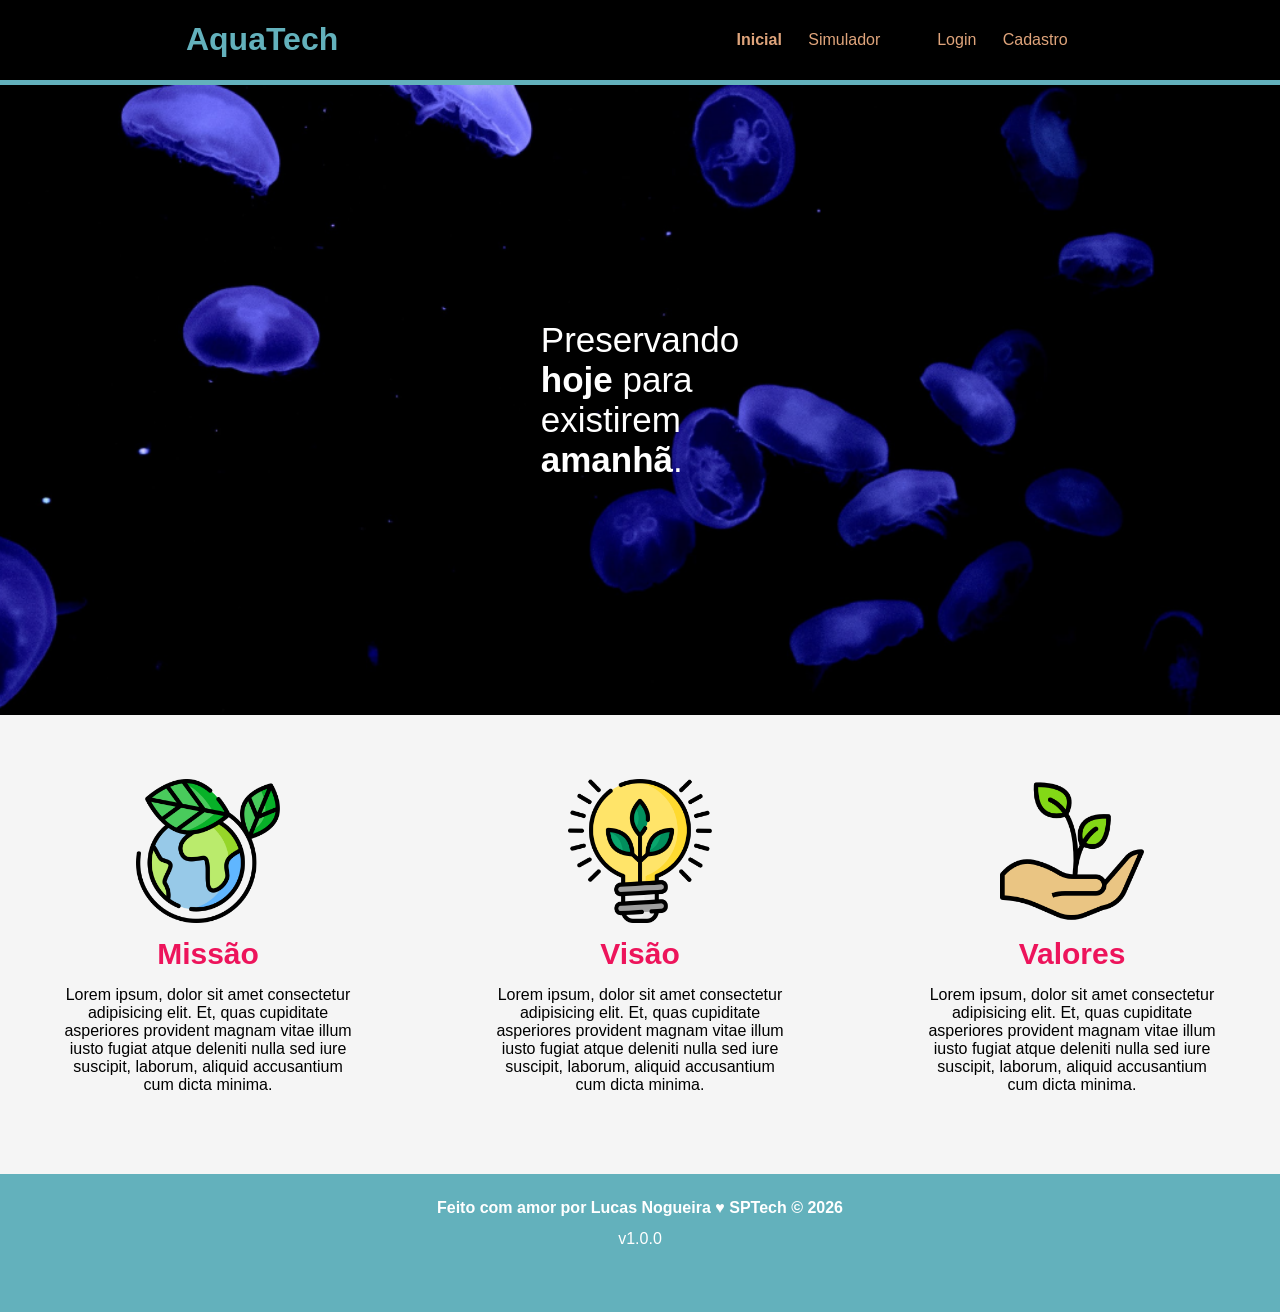
<file: index.html>
<!DOCTYPE html>
<html lang="en">

<head>
    <meta charset="UTF-8">
    <meta http-equiv="X-UA-Compatible" content="IE=edge">
    <meta name="viewport" content="width=device-width, initial-scale=1.0">

    <title>AquaTech | Página Inicial</title>

    <link rel="stylesheet" href="styles/style.css">
    <link rel="icon" href="assets/icon/favicon2.ico">
    <link rel="preconnect" href="https://fonts.gstatic.com">
</head>

<body>
    <div class="header">
      <div class="container">
        <h1 class="titulo">AquaTech</h1>
        <ul class="navbar">
          <li class="agora">
            <a href="#">Inicial</a>
          </li>
          <li>
            <a href="simulador.html">Simulador</a>
          </li>
          <li>|</li>
          <li>
            <a href="login.html">Login</a>
          </li>
          <li>
            <a href="cadastro.html">Cadastro</a>
          </li>
        </ul>
      </div>
    </div>
  
    <div class="banner">
      <div class="container">
        <p>Preservando <span>hoje</span> para existirem <span>amanhã</span>.</p>
      </div>
    </div>
  
    <div class="social">
      <div class="container">
        <div class="boxes">
          <div class="box">
            <img src="./assets/imgs/planet-earth_color.png">
            <h4>Missão</h4>
            <p>Lorem ipsum, dolor sit amet consectetur adipisicing elit. Et, quas cupiditate asperiores provident magnam
              vitae illum iusto fugiat atque deleniti nulla sed iure suscipit, laborum, aliquid accusantium cum dicta
              minima.</p>
          </div>
          <div class="box">
            <img src="./assets/imgs/lightbulb_color.png">
            <h4>Visão</h4>
            <p>Lorem ipsum, dolor sit amet consectetur adipisicing elit. Et, quas cupiditate asperiores provident magnam
              vitae illum iusto fugiat atque deleniti nulla sed iure suscipit, laborum, aliquid accusantium cum dicta
              minima.</p>
          </div>
          <div class="box">
            <img src="./assets/imgs/growth_color.png">
            <h4>Valores</h4>
            <p>Lorem ipsum, dolor sit amet consectetur adipisicing elit. Et, quas cupiditate asperiores provident magnam
              vitae illum iusto fugiat atque deleniti nulla sed iure suscipit, laborum, aliquid accusantium cum dicta
              minima.</p>
          </div>
        </div>
      </div>
    </div>
  
    <div class="footer">
      <div class="container">
        <h4>Feito com amor por Lucas Nogueira &hearts; SPTech &copy; 2026</h4>
        <span class="version">v1.0.0</span>
      </div>
    </div>
  </body>

</html>
</file>
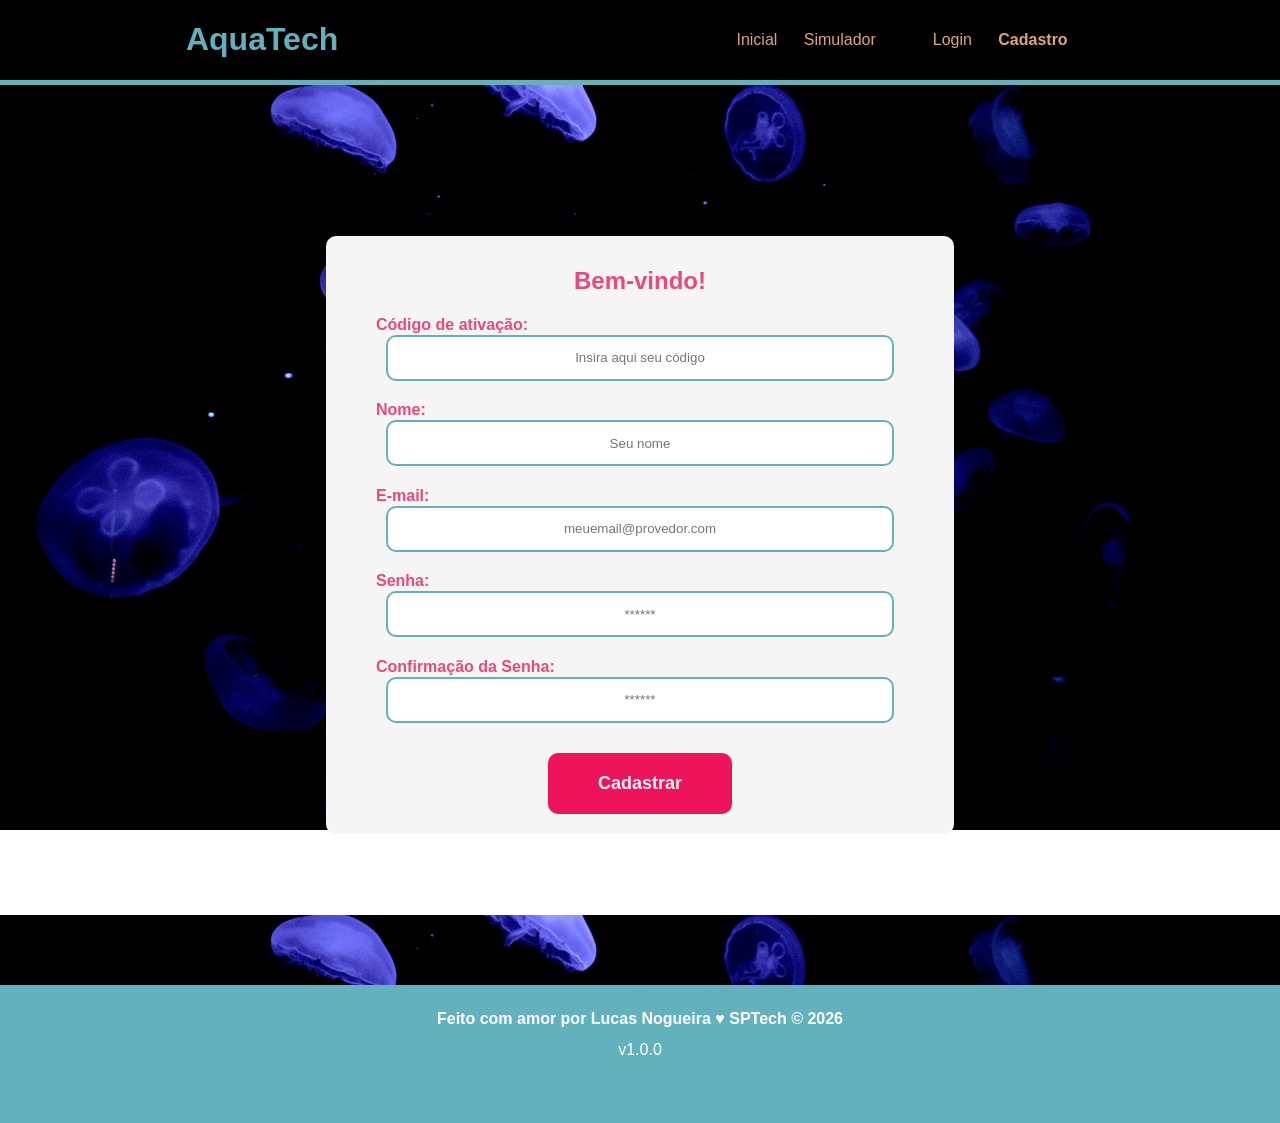
<file: cadastro.html>
<!DOCTYPE html>
<html lang="pt-br">

<head>
  <meta charset="UTF-8" />
  <meta http-equiv="X-UA-Compatible" content="IE=edge" />
  <meta name="viewport" content="width=device-width, initial-scale=1.0" />

  <title>AquaTech | Cadastro</title>

  <link rel="stylesheet" href="styles/style.css" />
  <link rel="icon" href="assets/icon/favicon2.ico" />
  <link rel="preconnect" href="https://fonts.gstatic.com" />
</head>

<body>
  <!--header inicio-->
  <div class="header">
    <div class="container">
      <h1 class="titulo">AquaTech</h1>
      <ul class="navbar">
        <li>
          <a href="index.html">Inicial</a>
        </li>
        <li>
          <a href="simulador.html">Simulador</a>
        </li>
        <li>|</li>
        <li>
          <a href="login.html">Login</a>
        </li>
        <li class="agora">
          <a href="#">Cadastro</a>
        </li>
      </ul>
    </div>
  </div>
  <!--header fim-->

  <div class="login">

    <div class="container">
      <div class="card card-cadastro">
        <div class="formulario">
          <h2>Bem-vindo!</h2>
          <div class="campo">
            <span>Código de ativação:</span>
            <input id="codigo_input" type="text" placeholder="Insira aqui seu código" />
          </div>
          <div class="campo">
            <span>Nome:</span>
            <input id="nome_input" type="text" placeholder="Seu nome" />
          </div>
          <div class="campo">
            <span>E-mail:</span>
            <input id="email_input" type="text" placeholder="meuemail@provedor.com" />
          </div>
          <div class="campo">
            <span>Senha:</span>
            <input id="senha_input" type="password" placeholder="******" />
          </div>
          <div class="campo">
            <span>Confirmação da Senha:</span>
            <input id="confirmacao_senha_input" type="password" placeholder="******" />
          </div>
          <button class="botao">Cadastrar</button>
        </div>
      </div>
    </div>
  </div>

  <!--footer inicio-->
  <div class="footer">
    <div class="container">
      <h4>Feito com amor por Lucas Nogueira &hearts; SPTech &copy; 2026</h4>
      <span class="version">v1.0.0</span>
    </div>
  </div>
  <!--footer fim-->
</body>

</html>
</file>
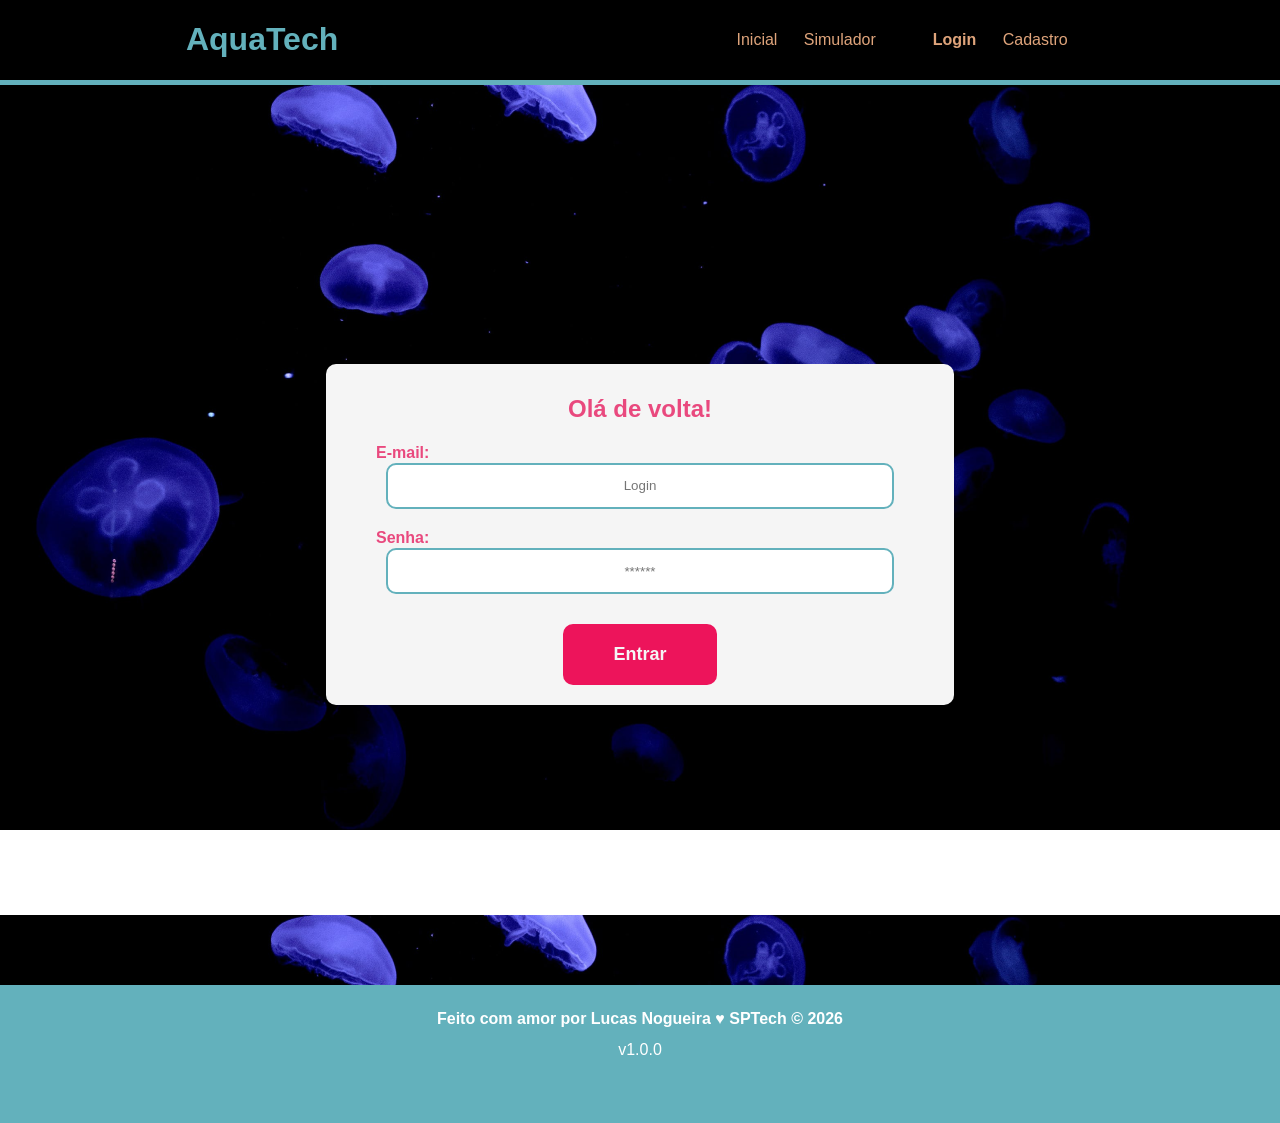
<file: login.html>
<!DOCTYPE html>
<html lang="pt-br">

<head>
    <meta charset="UTF-8">
    <meta http-equiv="X-UA-Compatible" content="IE=edge">
    <meta name="viewport" content="width=device-width, initial-scale=1.0">

    <title>AquaTech | Login</title>

    <link rel="stylesheet" href="styles/style.css">
    <link rel="icon" href="assets/icon/favicon2.ico">
    <link rel="preconnect" href="https://fonts.gstatic.com">
</head>

<body>

    <!--Header-->

    <div class="header">
        <div class="container">
            <h1 class="titulo">AquaTech</h1>
            <ul class="navbar">
                <li>
                    <a href="index.html">Inicial</a>
                </li>
                <li>
                    <a href="simulador.html">Simulador</a>
                </li>
                <li>|</li>
                <li class="agora">
                    <a href="#">Login</a>
                </li>
                <li>
                    <a href="cadastro.html">Cadastro</a>
                </li>
            </ul>
        </div>
    </div>


    <div class="login">
  
        <div class="container">
            <div class="card card-login">
                <div class="formulario">
                    <h2>Olá de volta!</h2>
                    <div class="campo">
                        <span>E-mail:</span>
                        <input id="email_input" type="text" placeholder="Login">
                    </div>
                    <div class="campo">
                        <span>Senha:</span>
                        <input id="senha_input" type="password" placeholder="******">
                    </div>
                    <button class="botao">Entrar</button>
                </div>

            </div>
        </div>
    </div>

    <!--footer inicio-->
    <div class="footer">
        <div class="container">
            <h4>Feito com amor por Lucas Nogueira &hearts; SPTech &copy; 2026</h4>
            <span class="version">v1.0.0</span>
        </div>
    </div>
    <!--footer fim-->

</body>

</html>
</file>
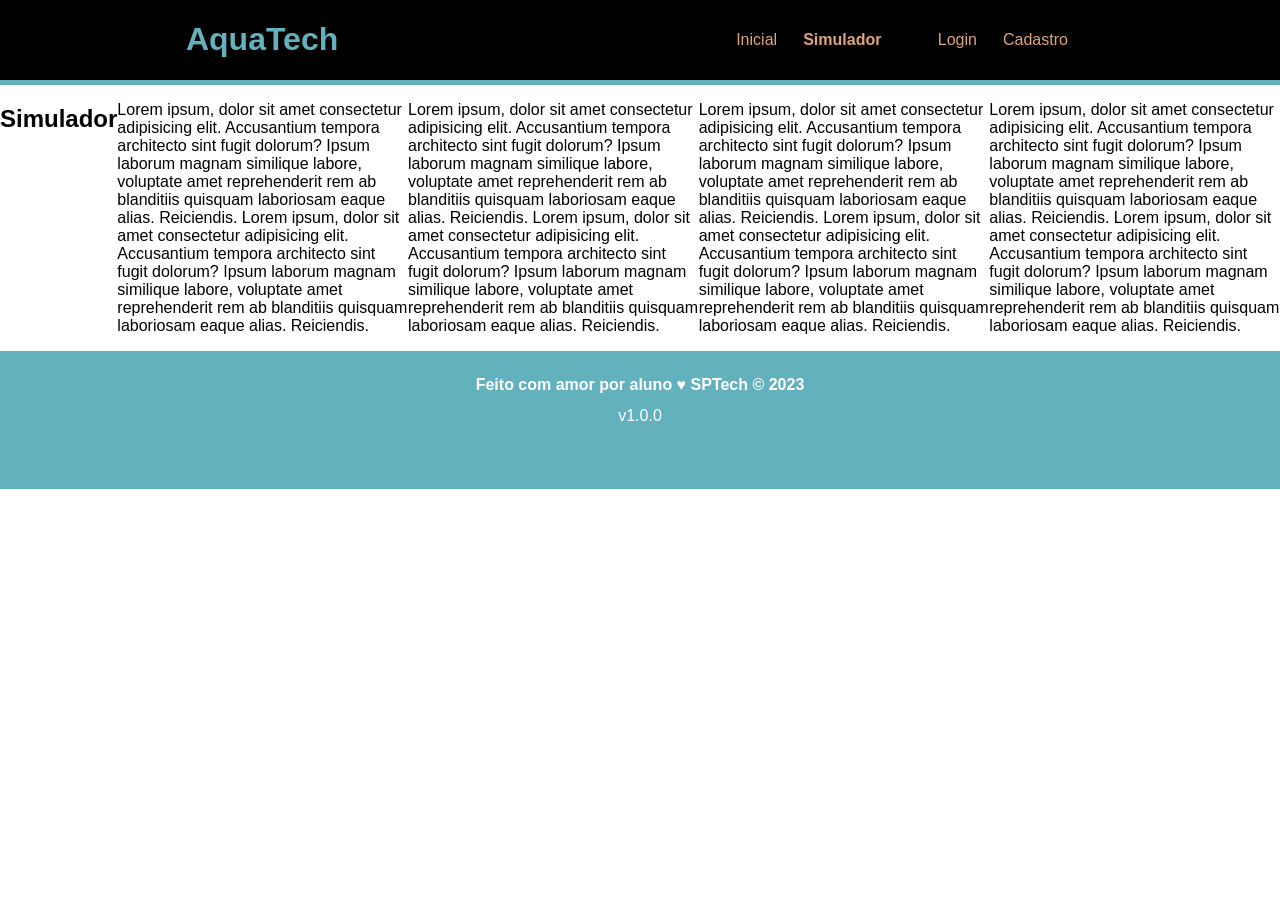
<file: simulador.html>
<!DOCTYPE html>
<html lang="pt-br">

<head>
    <meta charset="UTF-8">
    <meta http-equiv="X-UA-Compatible" content="IE=edge">
    <meta name="viewport" content="width=device-width, initial-scale=1.0">

    <title>AquaTech | Simulador</title>

    <link rel="stylesheet" href="styles/style.css">
    <link rel="icon" href="assets/icon/favicon2.ico">
    <link rel="preconnect" href="https://fonts.gstatic.com">
</head>

<body>

    <!--header inicio-->
    <div class="header">
        <div class="container">
            <h1 class="titulo">AquaTech</h1>
            <ul class="navbar">
                <li>
                    <a href="./index.html">Inicial</a>
                </li>
                <li class="agora">
                    <a href="#">Simulador</a>
                </li>
                <li>|</li>
                <li>
                    <a href="./login.html">Login</a>
                </li>
                <li>
                    <a href="./cadastro.html">Cadastro</a>
                </li>
            </ul>
        </div>
    </div>


    <!-- simulador inicio -->
    <div class="simulador">
        <div class="container">
            <h2>Simulador</h2>
            <p>Lorem ipsum, dolor sit amet consectetur adipisicing elit. Accusantium tempora architecto sint fugit
                dolorum? Ipsum laborum magnam similique labore, voluptate amet reprehenderit rem ab blanditiis quisquam
                laboriosam eaque alias. Reiciendis. Lorem ipsum, dolor sit amet consectetur adipisicing elit.
                Accusantium tempora architecto sint fugit dolorum? Ipsum laborum magnam similique labore, voluptate amet
                reprehenderit rem ab blanditiis quisquam laboriosam eaque alias. Reiciendis.</p>
            <p>Lorem ipsum, dolor sit amet consectetur adipisicing elit. Accusantium tempora architecto sint fugit
                dolorum? Ipsum laborum magnam similique labore, voluptate amet reprehenderit rem ab blanditiis quisquam
                laboriosam eaque alias. Reiciendis. Lorem ipsum, dolor sit amet consectetur adipisicing elit.
                Accusantium tempora architecto sint fugit dolorum? Ipsum laborum magnam similique labore, voluptate amet
                reprehenderit rem ab blanditiis quisquam laboriosam eaque alias. Reiciendis.</p>
            <p>Lorem ipsum, dolor sit amet consectetur adipisicing elit. Accusantium tempora architecto sint fugit
                dolorum? Ipsum laborum magnam similique labore, voluptate amet reprehenderit rem ab blanditiis quisquam
                laboriosam eaque alias. Reiciendis. Lorem ipsum, dolor sit amet consectetur adipisicing elit.
                Accusantium tempora architecto sint fugit dolorum? Ipsum laborum magnam similique labore, voluptate amet
                reprehenderit rem ab blanditiis quisquam laboriosam eaque alias. Reiciendis.</p>
            <p>Lorem ipsum, dolor sit amet consectetur adipisicing elit. Accusantium tempora architecto sint fugit
                dolorum? Ipsum laborum magnam similique labore, voluptate amet reprehenderit rem ab blanditiis quisquam
                laboriosam eaque alias. Reiciendis. Lorem ipsum, dolor sit amet consectetur adipisicing elit.
                Accusantium tempora architecto sint fugit dolorum? Ipsum laborum magnam similique labore, voluptate amet
                reprehenderit rem ab blanditiis quisquam laboriosam eaque alias. Reiciendis.</p>

        </div>
    </div>
    <!-- simulador fim -->

    <!--footer inicio-->
    <div class="footer">
        <div class="container">
            <h4>Feito com amor por aluno &hearts; SPTech &copy; 2023</h4>
            <span class="version">v1.0.0</span>
        </div>
    </div>
    <!--footer fim-->


</body>

</html>
</file>
<file: styles/style.css>
/* Adicionar aqui toda a estilização criada para sua aplicação. */
body{
    margin: 0%;
    font-family: Arial, Helvetica, sans-serif;
}
.header{
    background-color: black;
    border-bottom: 5px solid #63b1bc;
}
.container{

    display: flex;
    justify-content: space-around;

}
.titulo{
    display: flex;
    justify-content: center;
    color: #63b1bc;
    font-weight: bold;
}
.navbar{
    width: 30%;
    display: flex;
    flex-direction: row;
    align-items: center;
    justify-content: space-evenly;
    padding-inline-start: 0%;
    list-style-type: none;
    a{
        color: rgb(223, 164, 123);
        text-decoration: none;
    }
}
.agora{
    justify-content: space-between;
    a{
        color: rgb(223, 164, 123);
        font-weight: bold;
        text-decoration: none;
    }
}
.banner{
    height: 70vh;
    background: url("../assets/imgs/bg-jelly-fish-para-home.png") center/cover;
    display: flex;
    align-items: center;
    justify-content: center;
    p{
        color: white;
        font-size: 35px;
        width: 30%;
        span{
            font-weight: bold;
        }
    }
}
.social{
    background-color: whitesmoke;
}
.boxes{
    display: flex;
    justify-content: space-between;
    align-items: center;
    flex-direction: row;
    padding: 5%;
}
.box{
    width: 25%;
    display: flex;
    align-items: center;
    flex-direction: column;
    img{
        height: 50%;
        width: 50%;
    }
    h4{
        font-size: 30px;
        color: #ed145b;
        margin: 5%;
    }
    p{
        margin-top: 0%;
    }
    text-align: center;
}
.footer{
    background-color: #63b1bc;
    color: white;
    .container{
        display: flex;
        flex-direction: column;
        justify-content: center;
        align-items: center;
        h4{
            margin-top: 2%;
            margin-bottom: 1%;
        }
    }
}
.version{
    margin-bottom: 5%;
}
.card{
    display: flex;
    align-items: center;
    justify-content: center;
    height: 100vh;
    width: 100%;
    background: url("../assets/imgs/bg-jelly-fish-para_outras_pags.png");
}
.formulario{
    color: #e9497e;
    h2{
        margin: 2%;
    }
    height: fit-content;
    width: fit-content;
    background-color: whitesmoke;
    padding: 20px 50px 20px 50px;
    border-radius: 10px;
    display: flex;
    flex-direction: column;
    align-items: center;
    justify-content: center;
}
.campo{
    span{
        color: #e9497e;
        display: block;
        font-weight: bold;
        margin-top: 2%;
    }
    input{
        border-color: #63b1bc;
        border-radius: 10px;
        border-style: solid;
        margin: 10px;
        height: 40px;
        width: 500px;
        text-align: center;
        margin-top: 1px;
    }
}
.botao{
    color: whitesmoke;
    background-color: #ed145b;
    border-radius: 10px;
    border-style: none;
    width: fit-content;
    height: fit-content;
    font-weight: bold;
    font-size: large;
    margin-top: 20px;
    padding: 20px 50px 20px 50px;
}
</file>
